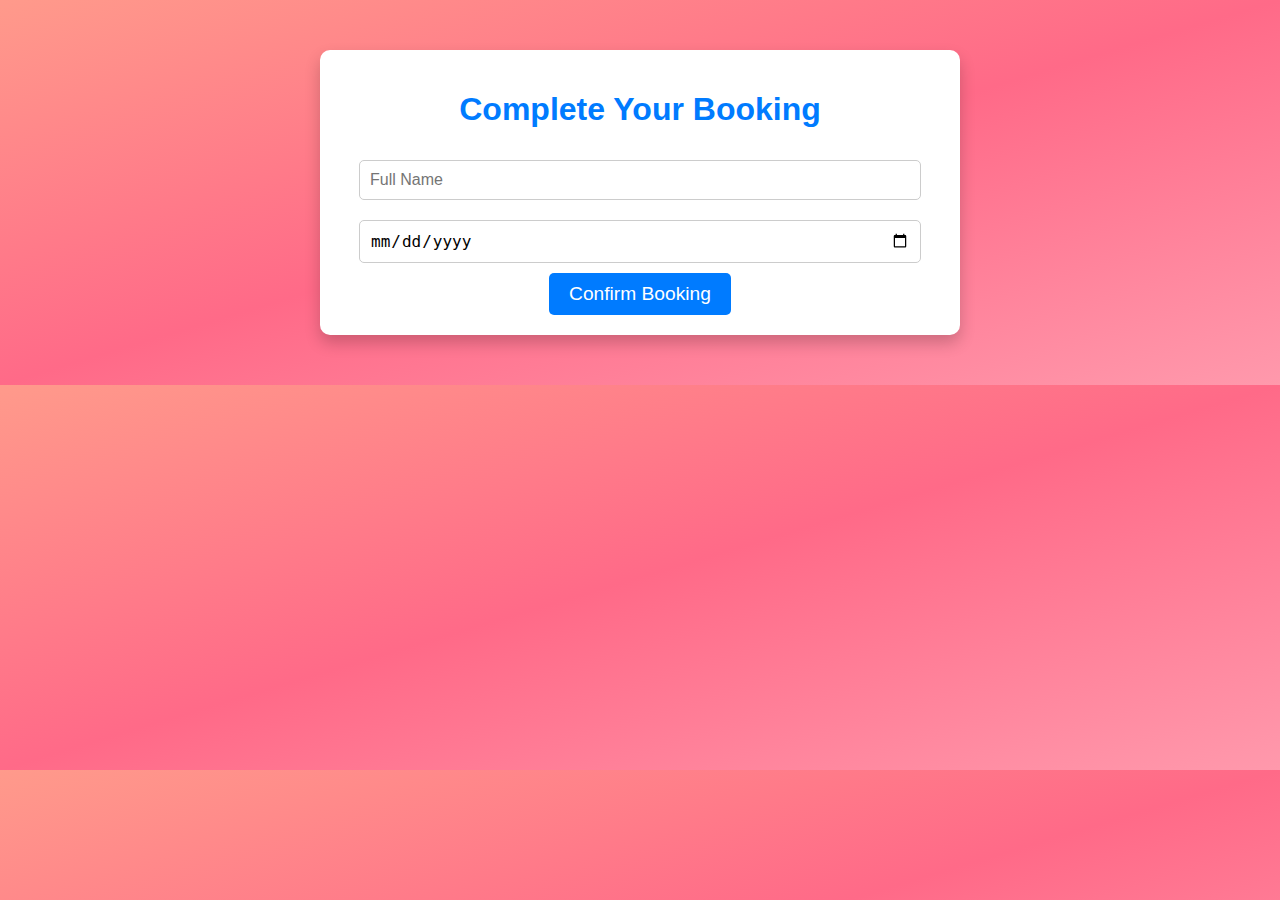
<file: booking.html>
<!DOCTYPE html>
<html lang="en">
<head>
    <meta charset="UTF-8">
    <meta name="viewport" content="width=device-width, initial-scale=1.0">
    <title>Book Your Trip</title>
    <style>
        body {
            font-family: 'Poppins', Arial, sans-serif;
            margin: 0;
            padding: 0;
            background: linear-gradient(to bottom right, #ff9a8b, #ff6a88, #ff99ac);
            color: #333;
        }
        .container {
            max-width: 600px;
            margin: 50px auto;
            background: white;
            padding: 20px;
            border-radius: 10px;
            box-shadow: 0 8px 16px rgba(0, 0, 0, 0.2);
            text-align: center;
        }
        h1 {
            color: #007bff;
        }
        input[type="date"], input[type="text"] {
            width: 90%;
            margin: 10px 0;
            padding: 10px;
            border: 1px solid #ccc;
            border-radius: 5px;
            font-size: 1rem;
        }
        button {
            padding: 10px 20px;
            background-color: #007bff;
            color: white;
            border: none;
            border-radius: 5px;
            font-size: 1.2rem;
            cursor: pointer;
        }
        button:hover {
            background-color: #0056b3;
        }
        .notification {
            display: none;
            margin-top: 20px;
            padding: 15px;
            background: #28a745;
            color: white;
            border-radius: 5px;
        }
    </style>
</head>
<body>
    <div class="container">
        <h1>Complete Your Booking</h1>
        <form onsubmit="showNotification(event)">
            <input type="text" placeholder="Full Name" required>
            <input type="date" required>
            <button type="submit">Confirm Booking</button>
        </form>
        <div class="notification" id="thank-you-message">
            Thank you for booking! Wishing you a wonderful trip. 😊
        </div>
    </div>
    <script>
        function showNotification(event) {
            event.preventDefault();
            document.getElementById('thank-you-message').style.display = 'block';
        }
    </script>
</body>
</html>
</file>
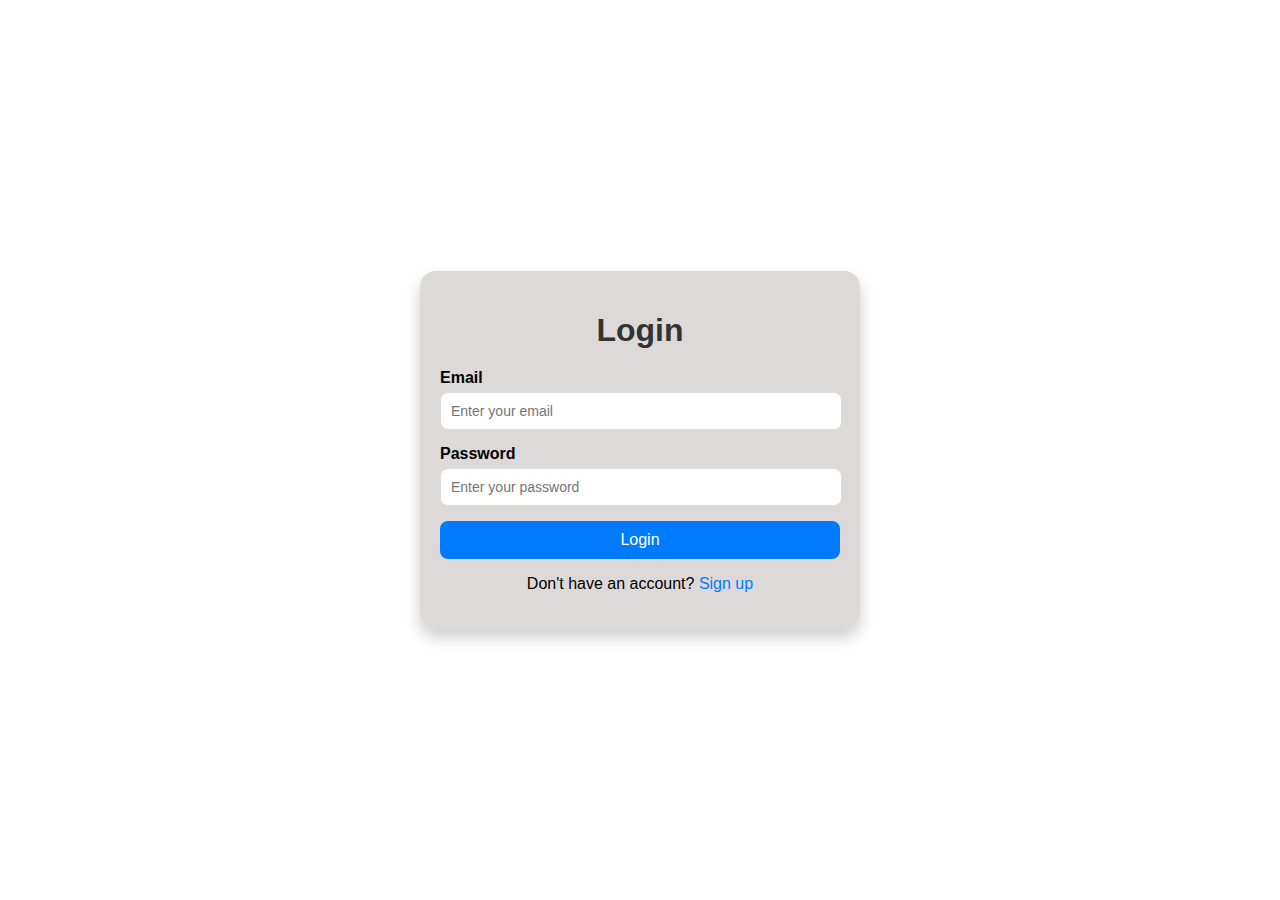
<file: Login.html>
<!DOCTYPE html>
<html lang="en">
<head>
  <meta charset="UTF-8">
  <meta name="viewport" content="width=device-width, initial-scale=1.0">
  <title>Login Page</title>
  <style>
    body {
      font-family: Arial, sans-serif;
      margin: 0;
      padding: 0;
      display: flex;
      justify-content: center;
      align-items: center;
      height:100vh;
      background-image: url('https://www.travelandleisure.com/thmb/wsA6EXFuYkqtuJGLbQWw05-cwPs=/1500x0/filters:no_upscale():max_bytes(150000):strip_icc()/lake-como-MOSTBEAUTIFUL0921-cb08f3beff1041e4beefc67b5e956b23.jpg'); /* Replace with your image URL */
      background-size: auto;
      background-position: center;
      
    }

    .login-container {
      background: rgba(217, 213, 213, 0.9); /* Slight transparency for better visibility */
      padding: 20px;
      border-radius: 16px; /* Smooth rounded corners */
      box-shadow: 0 8px 15px rgba(0, 0, 0, 0.2);
      width: 100%;
      max-width: 400px;
    }

    .login-container h1 {
      text-align: center;
      margin-bottom: 20px;
      color: #333333;
    }

    .form-group {
      margin-bottom: 15px;
    }

    .form-group label {
      display: block;
      margin-bottom: 5px;
      font-weight: bold;
    }

    .form-group input {
      width: 95%;
      padding: 10px;
      border: 1px solid #ddd;
      border-radius: 8px; /* Smooth rounded corners for inputs */
      font-size: 14px;
    }

    .form-group input:focus {
      border-color: #35c7f4;
      outline: none;
    }

    .btn {
      display: block;
      width: 100%;
      padding: 10px;
      background-color: #007bff;
      color: #ffffff;
      border: none;
      border-radius: 8px; /* Smooth rounded corners for button */
      font-size: 16px;
      cursor: pointer;
    }

    .btn:hover {
      background-color: #0056b3;
      
    }

    .text-center {
      text-align: center;
      margin-top: 15px;
    }

    .text-center a {
      color: #007bff;
      text-decoration: none;
    }

    .text-center a:hover {
      text-decoration: underline;
    }
  </style>
</head>
<body>
  <div class="login-container">
    <h1>Login</h1>
    <form>
      <div class="form-group">
        <label for="email">Email</label>
        <input type="email" id="email" placeholder="Enter your email" required>
      </div>
      <div class="form-group">
        <label for="password">Password</label>
        <input type="password" id="password" placeholder="Enter your password" required>
      </div>
      <button type="submit" class="btn">Login</button>
      <div class="text-center">
        <p>Don't have an account? <a href="#">Sign up</a></p>
      </div>
    </form>
  </div>
</body>
</html>
</file>
